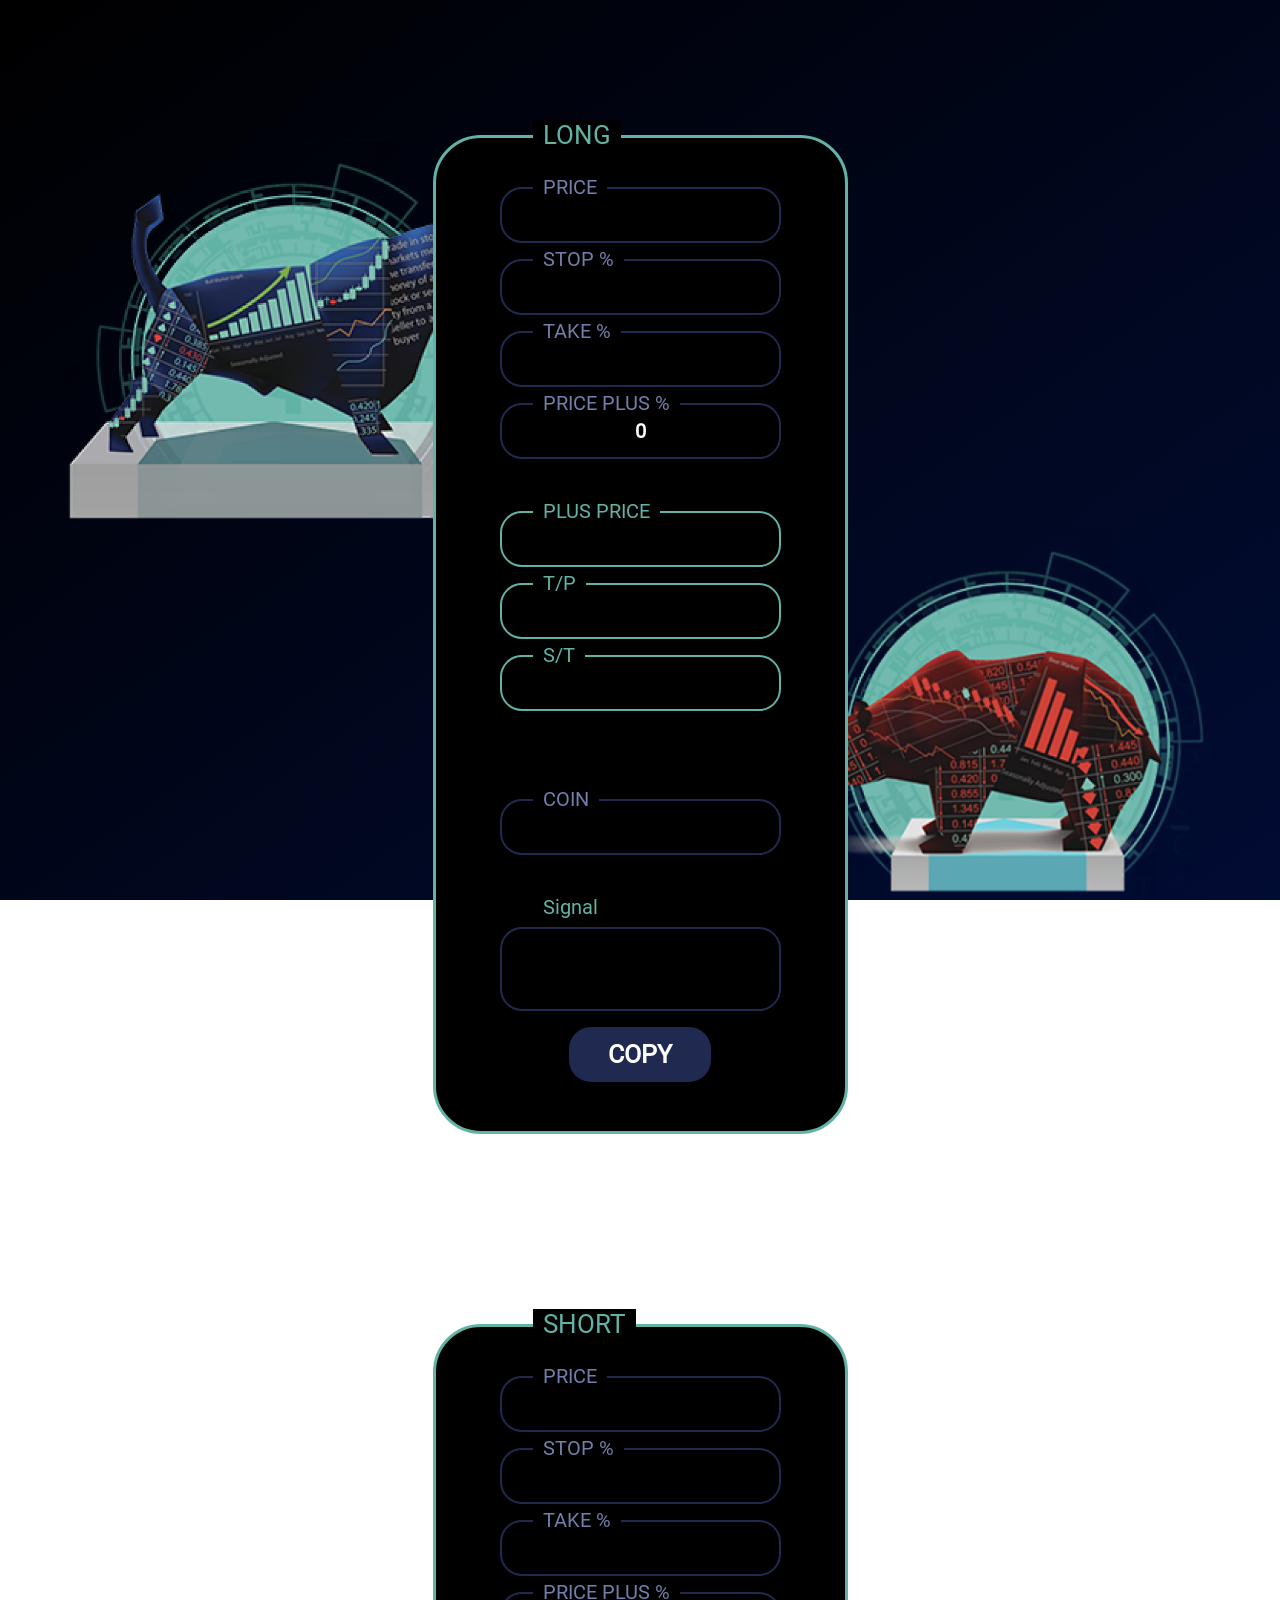
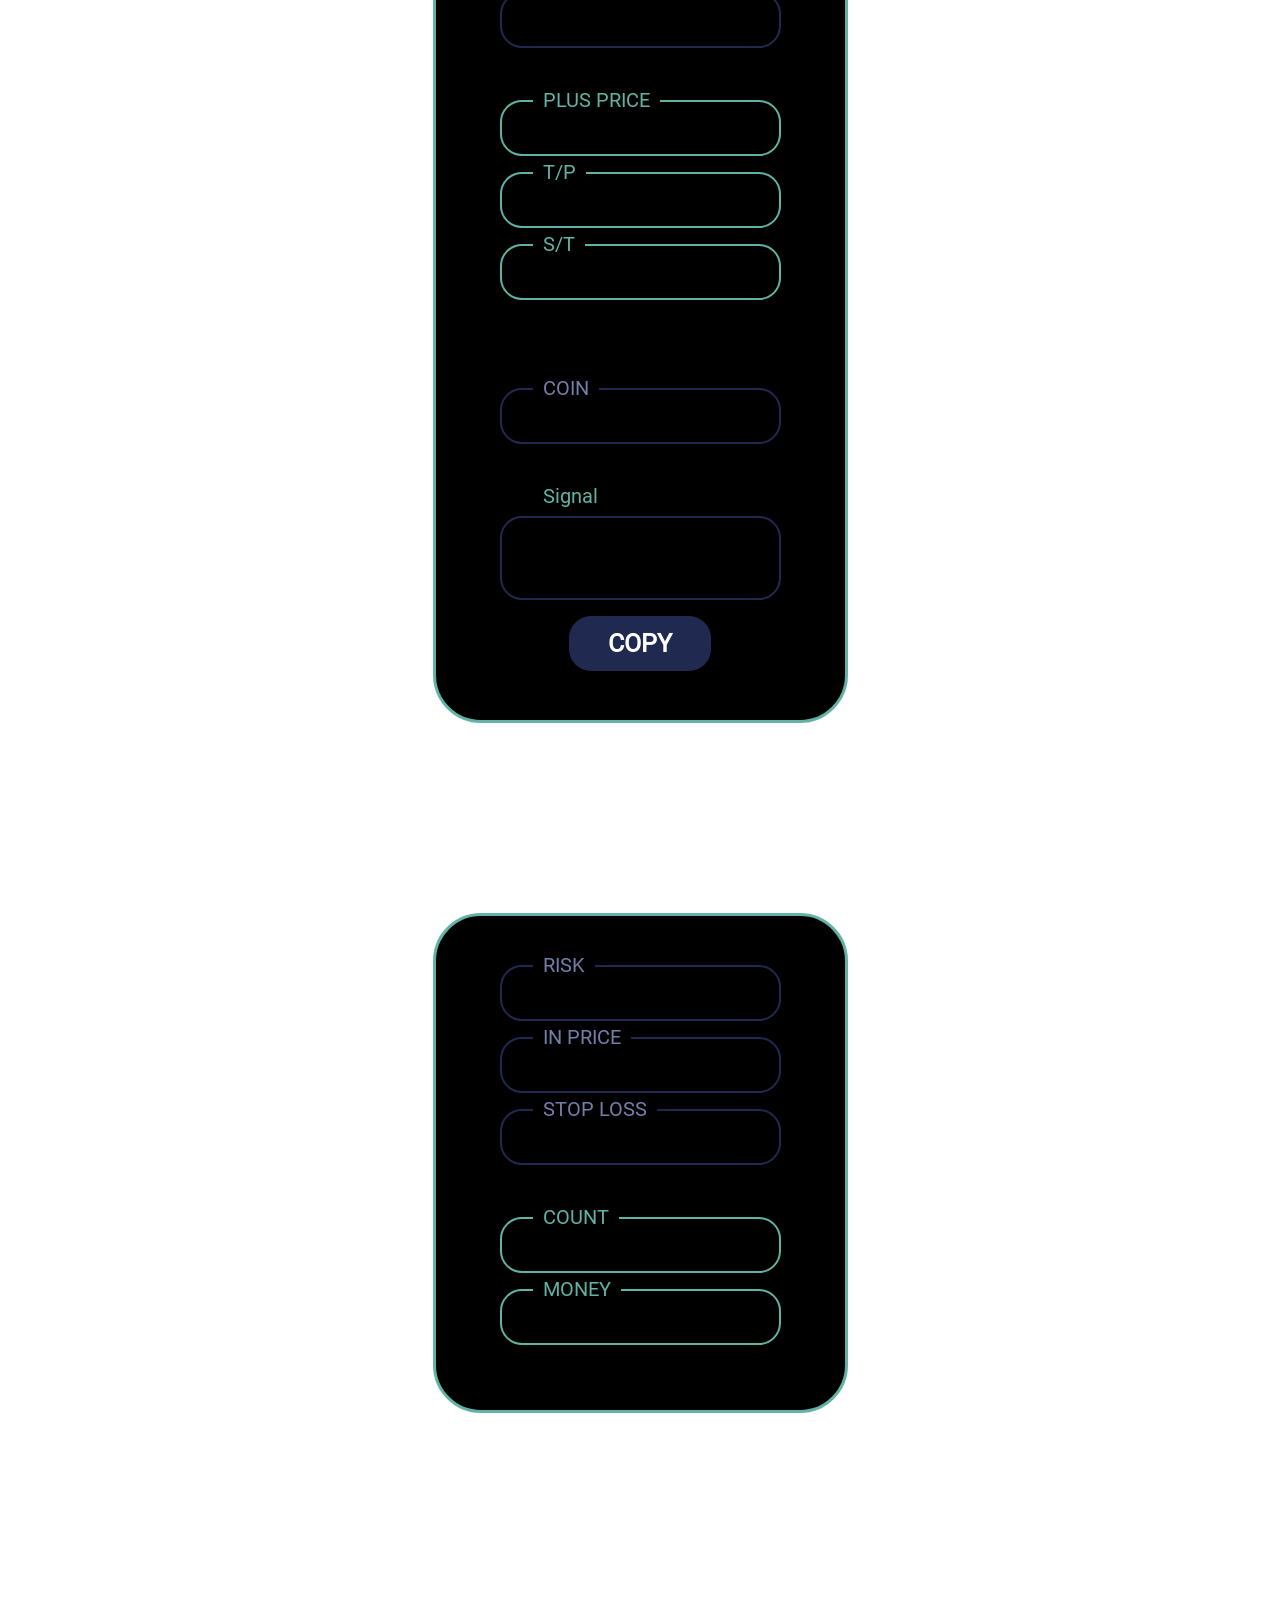
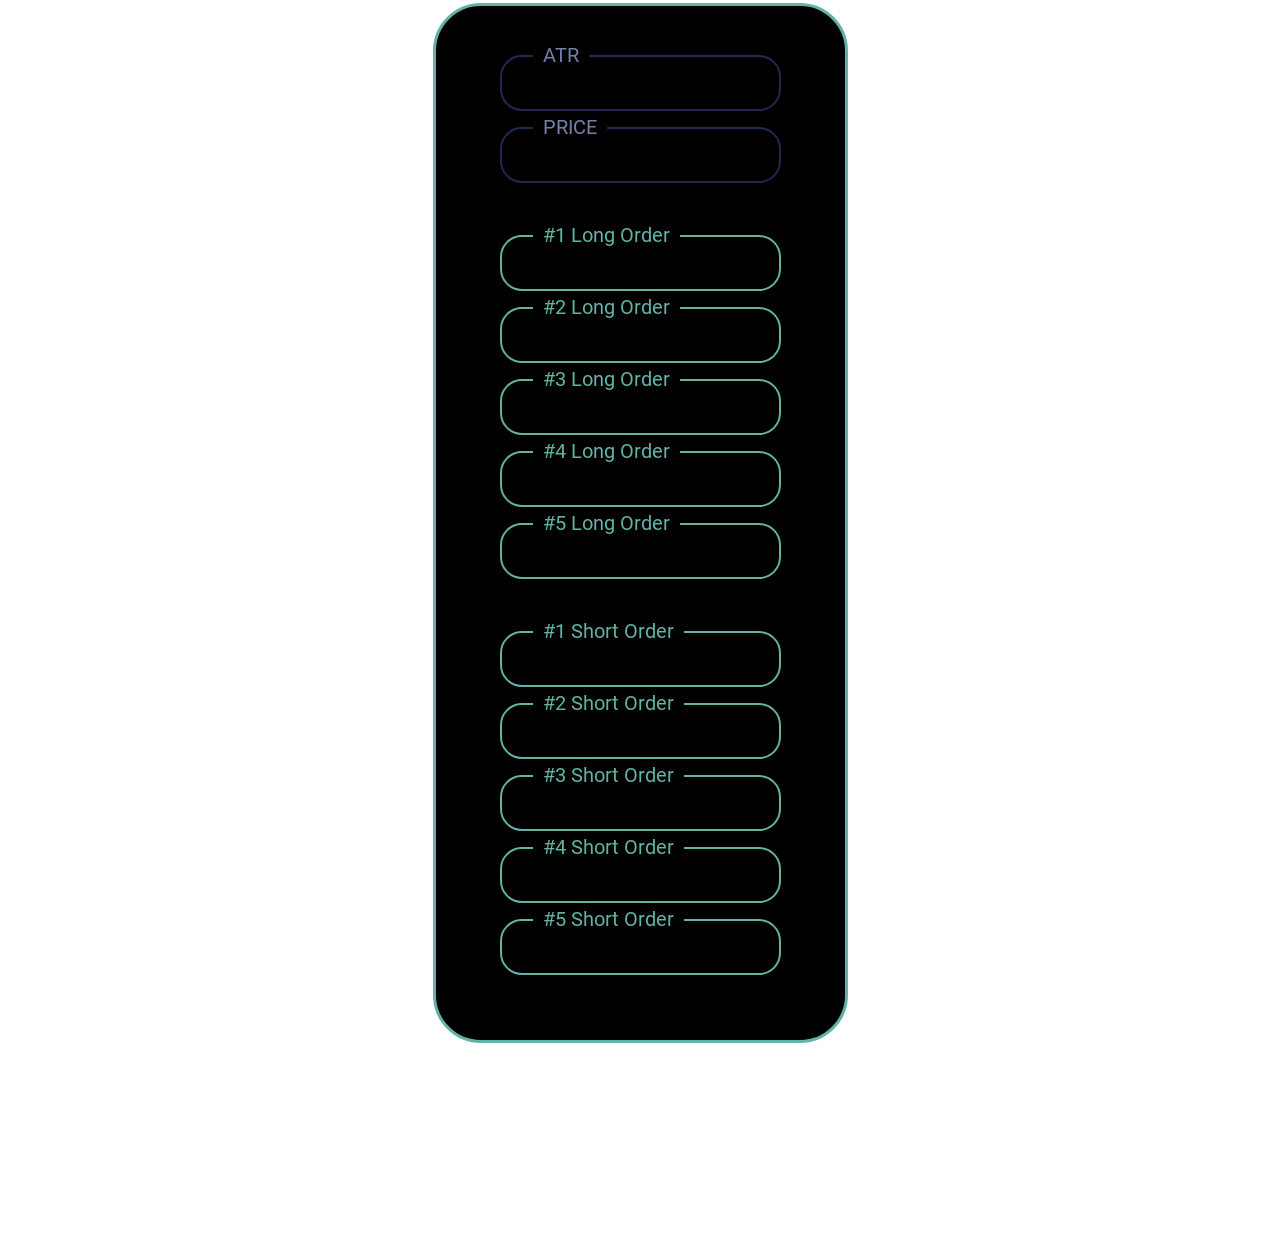
<file: index.html>
<!DOCTYPE html>
<html lang="en">
<head>
    <meta charset="UTF-8">
    <meta name="viewport" content="width=device-width, initial-scale=1.0">
    <link rel="stylesheet" href="css/style.css">
    <link rel="stylesheet" href="fonts/fonts.css">
    <link rel="icon" type="image/x-icon" href="favicon.ico">

    <title>Calculator</title>
</head>
<body>
    
    <div class="animals">
        <img class="bull" src="img/image 3.png" alt="bull" srcset="">
        <br>
        <img class="bear" style="float: right;" src="img/image 2.png" alt="bear" srcset="">
    </div>

    <div class="containerbig">
        <section class="short" style="margin-bottom: 10vh;">
            <p class="description title readonly-description">LONG</p>
            <p class="description">PRICE</p>
            <div class="inputdiv container"><br><input type="number" name="" id="longPrice" min="0" onchange="longChangedNew()"></div>
            <p class="description">STOP %</p>
            <div class="inputdiv container"><input type="number" value="-0.65" name="" id="longStopPrecent" onchange="longChangedNew()"><br></div>
            <p class="description">TAKE %</p>
            <div class="inputdiv container"><input type="number" value="2.65" name="" id="longTakePercent" onchange="longChangedNew()"><br></div>
            <p class="description">PRICE PLUS %</p>
            <div class="inputdiv container"><input type="number" value="0" name="" id="longAddPricePercent" onchange="longChangedNew()"><br></div>
            <br><br>
            <p class="description readonly-description">PLUS PRICE</p>
            <div class="inputdiv container"><input class="readonly" type="number" name="" id="longPP" readonly><br></div>
            <p class="description readonly-description">T/P</p>
            <div class="inputdiv container"><input class="readonly" type="number" name="" id="longTP" readonly><br></div>
            <p class="description readonly-description">S/T</p>
            <div class="inputdiv container"><input class="readonly" type="number" name="" id="longST" readonly><br></div>
            <br><br>
            <br><br>
            <p class="description">COIN</p>
            <div class="inputdiv container"><br><input type="text" name="" id="longCoin" min="0" onchange="longChangedNew()"></div>
            <br><br>
            <p class="description readonly-description">Signal</p>
            <p class="inputdiv container signal" id="longSignal"></p>
            <div class="container"><button class="button" id="longCopy">COPY</button></div>
        </section>
    </div>

    <div class="containerbig">
        <section class="short" style="margin-bottom: 10vh;">
            <p class="description title readonly-description">SHORT</p>
            <p class="description">PRICE</p>
            <div class="inputdiv container"><br><input type="number" name="" id="shortPrice" min="0" onchange="shortChangedNew()"></div>
            <p class="description">STOP %</p>
            <div class="inputdiv container"><input type="number" value="0.65" name="" id="shortStopPrecent" onchange="shortChangedNew()"><br></div>
            <p class="description">TAKE %</p>
            <div class="inputdiv container"><input type="number" value="-2.65" name="" id="shortTakePercent" onchange="shortChangedNew()"><br></div>
            <p class="description">PRICE PLUS %</p>
            <div class="inputdiv container"><input type="number" value="0" name="" id="shortAddPricePercent" onchange="shortChangedNew()"><br></div>
            <br><br>
            <p class="description readonly-description">PLUS PRICE</p>
            <div class="inputdiv container"><input class="readonly" type="number" name="" id="shortPP" readonly><br></div>
            <p class="description readonly-description">T/P</p>
            <div class="inputdiv container"><input class="readonly" type="number" name="" id="shortTP" readonly><br></div>
            <p class="description readonly-description">S/T</p>
            <div class="inputdiv container"><input class="readonly" type="number" name="" id="shortST" readonly><br></div>
            <br><br>
            <br><br>
            <p class="description">COIN</p>
            <div class="inputdiv container"><br><input type="text" name="" id="shortCoin" min="0" onchange="shortChangedNew()"></div>
            <br><br>
            <p class="description readonly-description">Signal</p>
            <p class="inputdiv container signal" id="shortSignal"></p>
            <div class="container"><button class="button" id="shortCopy">COPY</button></div>
        </section>
    </div>

    <div class="containerbig">
        <section class="short" style="margin-bottom: 10vh;">
            <p class="description">RISK</p>
            <div class="inputdiv container"><br><input type="number" name="" id="risk1" min="0" onchange="riskChanged()"></div>
            <p class="description">IN PRICE</p>
            <div class="inputdiv container"><input type="number" name="" id="risk2" min="0" onchange="riskChanged()"><br></div>
            <p class="description">STOP LOSS</p>
            <div class="inputdiv container"><input type="number" name="" id="risk3" onchange="riskChanged()"><br></div>
            <br><br>
            <p class="description readonly-description">COUNT</p>
            <div class="inputdiv container"><input class="readonly" type="number" name="" id="risk4" readonly><br></div>
            <p class="description readonly-description">MONEY</p>
            <div class="inputdiv container"><input class="readonly" type="number" name="" id="risk5" readonly><br></div>
        </section>
    </div>

    <div class="containerbig">
        <section class="short" style="margin-bottom: 10vh;">
            <p class="description">ATR</p>
            <div class="inputdiv container"><br><input type="number" name="" id="atr1" min="0" onchange="PercentChanged()"></div>
            <p class="description">PRICE</p>
            <div class="inputdiv container"><input type="number" name="" id="price1" min="0" onchange="PercentChanged()"><br></div>
            <br><br>
            <!-- <p class="description readonly-description">First Order</p>
            <div class="inputdiv container"><input class="readonly" type="number" name="" id="first" readonly><br></div>
            <p class="description readonly-description">Between Order</p>
            <div class="inputdiv container"><input class="readonly" type="number" name="" id="between" readonly><br></div>
            <br><br> -->
            <p class="description readonly-description">#1 Long Order</p>
            <div class="inputdiv container"><input class="readonly" type="number" name="" id="long1" readonly><br></div>
            <p class="description readonly-description">#2 Long Order</p>
            <div class="inputdiv container"><input class="readonly" type="number" name="" id="long2" readonly><br></div>
            <p class="description readonly-description">#3 Long Order</p>
            <div class="inputdiv container"><input class="readonly" type="number" name="" id="long3" readonly><br></div>
            <p class="description readonly-description">#4 Long Order</p>
            <div class="inputdiv container"><input class="readonly" type="number" name="" id="long4" readonly><br></div>
            <p class="description readonly-description">#5 Long Order</p>
            <div class="inputdiv container"><input class="readonly" type="number" name="" id="long5" readonly><br></div>
            <br><br>
            <p class="description readonly-description">#1 Short Order</p>
            <div class="inputdiv container"><input class="readonly" type="number" name="" id="short1" readonly><br></div>
            <p class="description readonly-description">#2 Short Order</p>
            <div class="inputdiv container"><input class="readonly" type="number" name="" id="short2" readonly><br></div>
            <p class="description readonly-description">#3 Short Order</p>
            <div class="inputdiv container"><input class="readonly" type="number" name="" id="short3" readonly><br></div>
            <p class="description readonly-description">#4 Short Order</p>
            <div class="inputdiv container"><input class="readonly" type="number" name="" id="short4" readonly><br></div>
            <p class="description readonly-description">#5 Short Order</p>
            <div class="inputdiv container"><input class="readonly" type="number" name="" id="short5" readonly><br></div>
        </section>
    </div>

    <script src="js/jQuery.js"></script>
    <script src="js/main.js"></script>
    <script>
        $("#shortStopPrecent").val(localStorage.getItem("shortStopPrecent", "0.65"));
        $("#shortTakePercent").val(localStorage.getItem("shortTakePercent", "-2.65"));
        $("#shortAddPricePercent").val(localStorage.getItem("shortAddPricePercent", "0"));

        $("#longStopPrecent").val(localStorage.getItem("longStopPrecent", "-0.65"));
        $("#longTakePercent").val(localStorage.getItem("longTakePercent", "2.65"));
        $("#shortAddPricePercent").val(localStorage.getItem("longAddPricePercent", "0"));

        function Copy( elementClass )
        {
            var text = $( elementClass ).val();
            navigator.clipboard.writeText( text );
        }

        function CopySignal( elementClass )
        {
            var text = $( elementClass ).html();
            var regex = /<br\s*[\/]?>/gi;
            navigator.clipboard.writeText( text.replace( regex, "\n") );
        }

        $("#longPP").bind( "click", function() { Copy( "#longPP" ); });
        $("#longTP").bind( "click", function() { Copy( "#longTP" ); });
        $("#longST").bind( "click", function() { Copy( "#longST" ); });
        $("#longSignal").bind( "click", function() { CopySignal( "#longSignal" ); });
        $("#longCopy").bind( "click", function() { CopySignal( "#longSignal" ); });

        $("#shortPP").bind( "click", function() { Copy( "#shortPP" ); });
        $("#shortTP").bind( "click", function() { Copy( "#shortTP" ); });
        $("#shortST").bind( "click", function() { Copy( "#shortST" ); });
        $("#shortSignal").bind( "click", function() { CopySignal( "#shortSignal" ); });
        $("#shortCopy").bind( "click", function() { CopySignal( "#shortSignal" ); });
    </script>
</body>
</html>
</file>
<file: css/style.css>
body
{
    margin-top: 15vh;
    /* background: linear-gradient(145deg, #000000, #23423D);*/
    background: linear-gradient(145deg, #000000, #010C34);
    background-attachment: fixed;
}

.container
{
    display: flex;
    justify-content: center;
}

.containerbig
{
    display: flex;
    justify-content: center;
    margin-bottom: 100px;
}

input
{
    border:none;
    background: #000000;
    font-family: Roboto;
    color: white;
    text-align: center;
    font-size: 20px;
    font-weight: bold;
    padding: 6px 12px;
    min-height: 40px;
    border: 2px solid #202A51;
    border-radius: 22px;
}

.signal
{
  border:none;
  background: #000000;
  font-family: Roboto;
  color: white;
  text-align: center;
  font-size: 20px;
  font-weight: bold;
  padding: 6px 12px;
  min-height: 40px;
  border: 2px solid #202A51;
  border-radius: 22px;
  padding-top: 20px;
  padding-bottom: 20px;
}

.inputdiv
{
    margin-bottom: 16px;
}

input:focus
{
    outline: none;
}

.title
{
  font-size: 26px !important;
  margin-top: -67px !important;
}

.animals
{
  margin: 0;
  padding: 0 5vw;
  top: 15vh;
  bottom: 0;
  left: 0;
  right: 0;
  position: absolute;
  z-index: -1;
}

.animals>img
{
  height: 384px;
}

.short
{
    padding: 49px 5vw;
    background-color: #000000;
    border: 3px solid #62B2A5;
    border-radius: 48px;
}

.readonly-description
{
  color: #62B2A5 !important;
}

.readonly
{
    color: rgba(255, 255, 255, 0.8);
    border-color: #62B2A5;
}

.description
{
    padding: 0 10px;
    color: #737FAA;
    background-color: black;
    margin-top: -12px;
    margin-left: 33px;
    font-family: Roboto;
    font-size: 20px;
    text-align: center;
    position: absolute;
}

.button
{
  background-color: #202A51;
  color: white;
  min-height: 40px;
  border-radius: 22px;
  padding: 13px 39px;
  font-size: 25px;
  font-weight: bold;
  font-family: Roboto;
  border: none;
  text-align: center;

  transition: ease-in-out 200ms;

  transform: scale( 1 );
}

.button:hover
{
  background-color: #3d466b;
}

.button:active
{
  transform: scale( 0.9 );
}

input::-webkit-outer-spin-button,
input::-webkit-inner-spin-button {
  -webkit-appearance: none;
  margin: 0;
}

input[type=number] {
  -moz-appearance: textfield;
}

@media (orientation: landscape) {
  .containerbig {
    flex-direction: row;
  }
}
  
@media screen and (orientation: portrait), screen and (max-width: 650px) {
  .containerbig {
    flex-direction: column;
  }
  .description
  {
    margin-left: 46px;
  }
  .animals
  {
    display: none;
  }
}
</file>
<file: fonts/fonts.css>
@font-face
{
    font-family: MontserratMedium;
    src: url(Montserrat-Medium.ttf);
}

@font-face
{
    font-family: MontserratThin;
    src: url(Montserrat-Light.ttf);
}

@font-face
{
    font-family: Roboto;
    src: url(Roboto-Regular.ttf);
}
</file>
